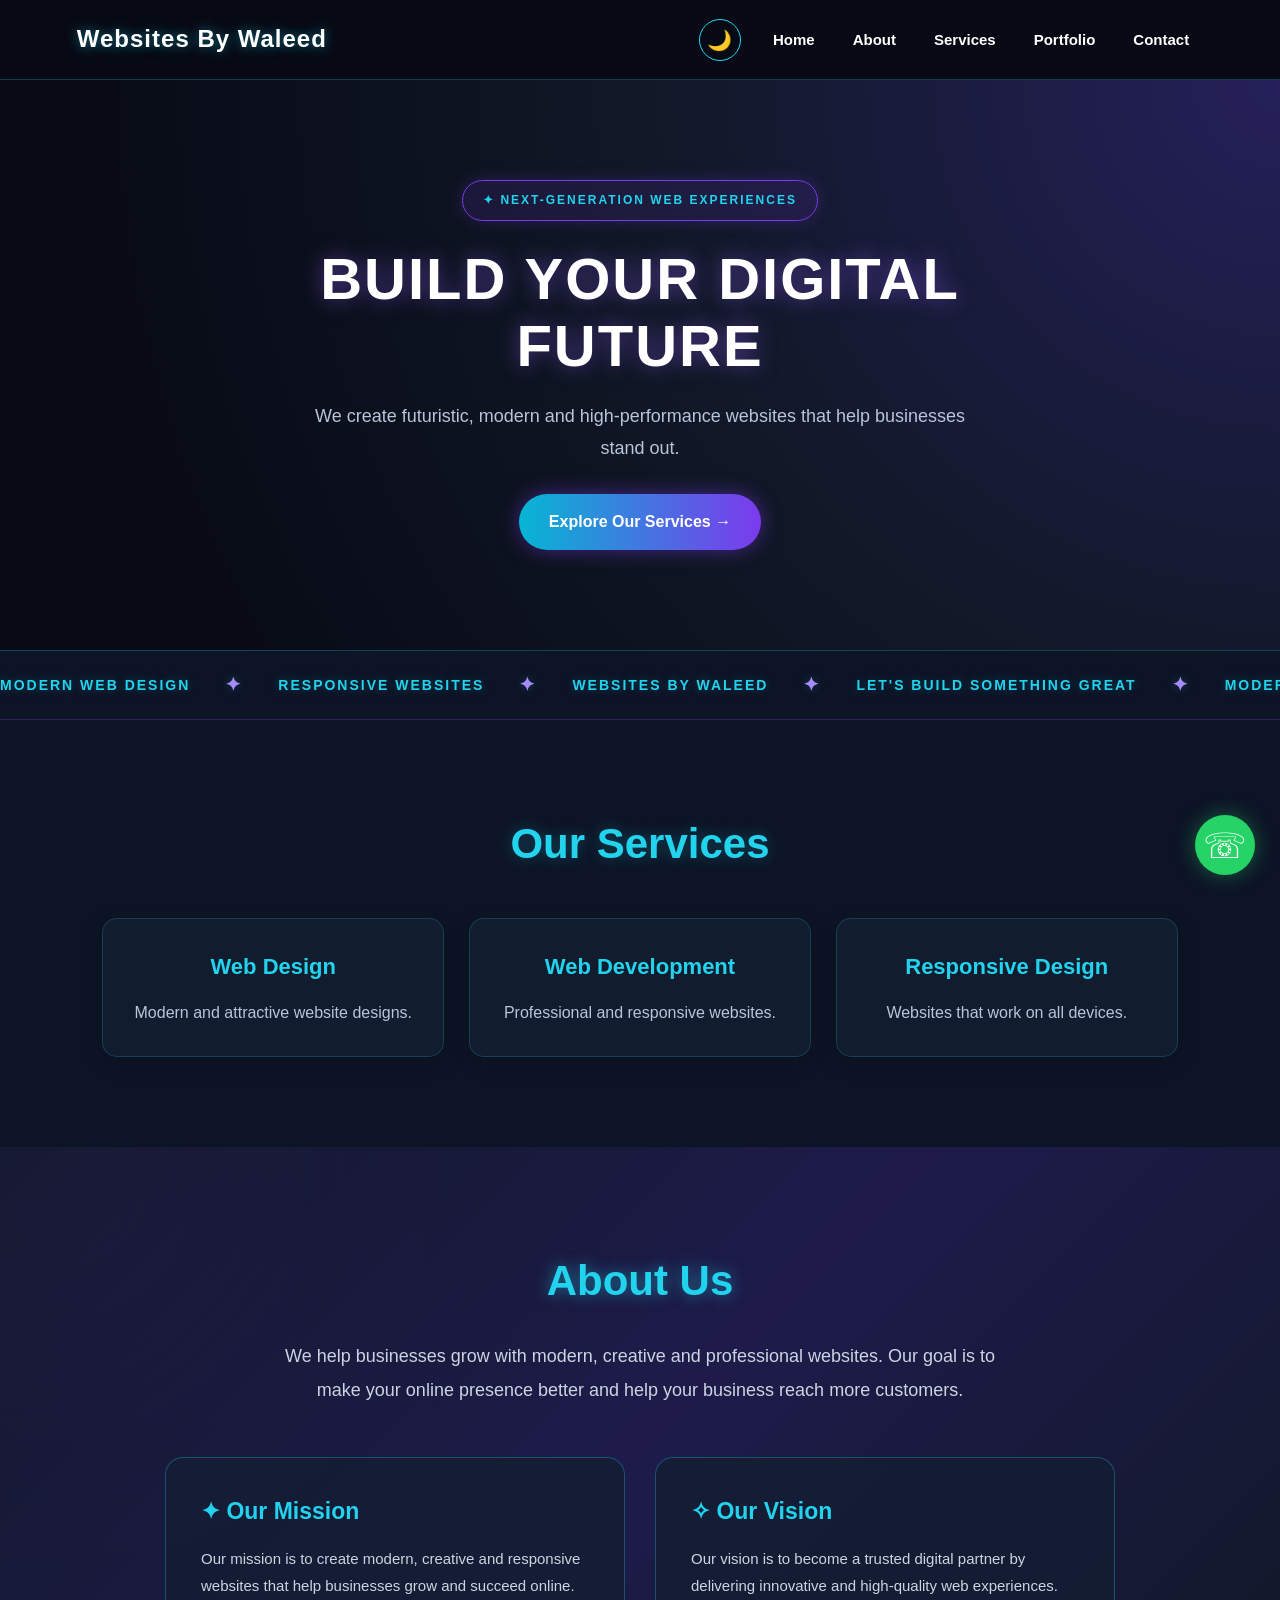
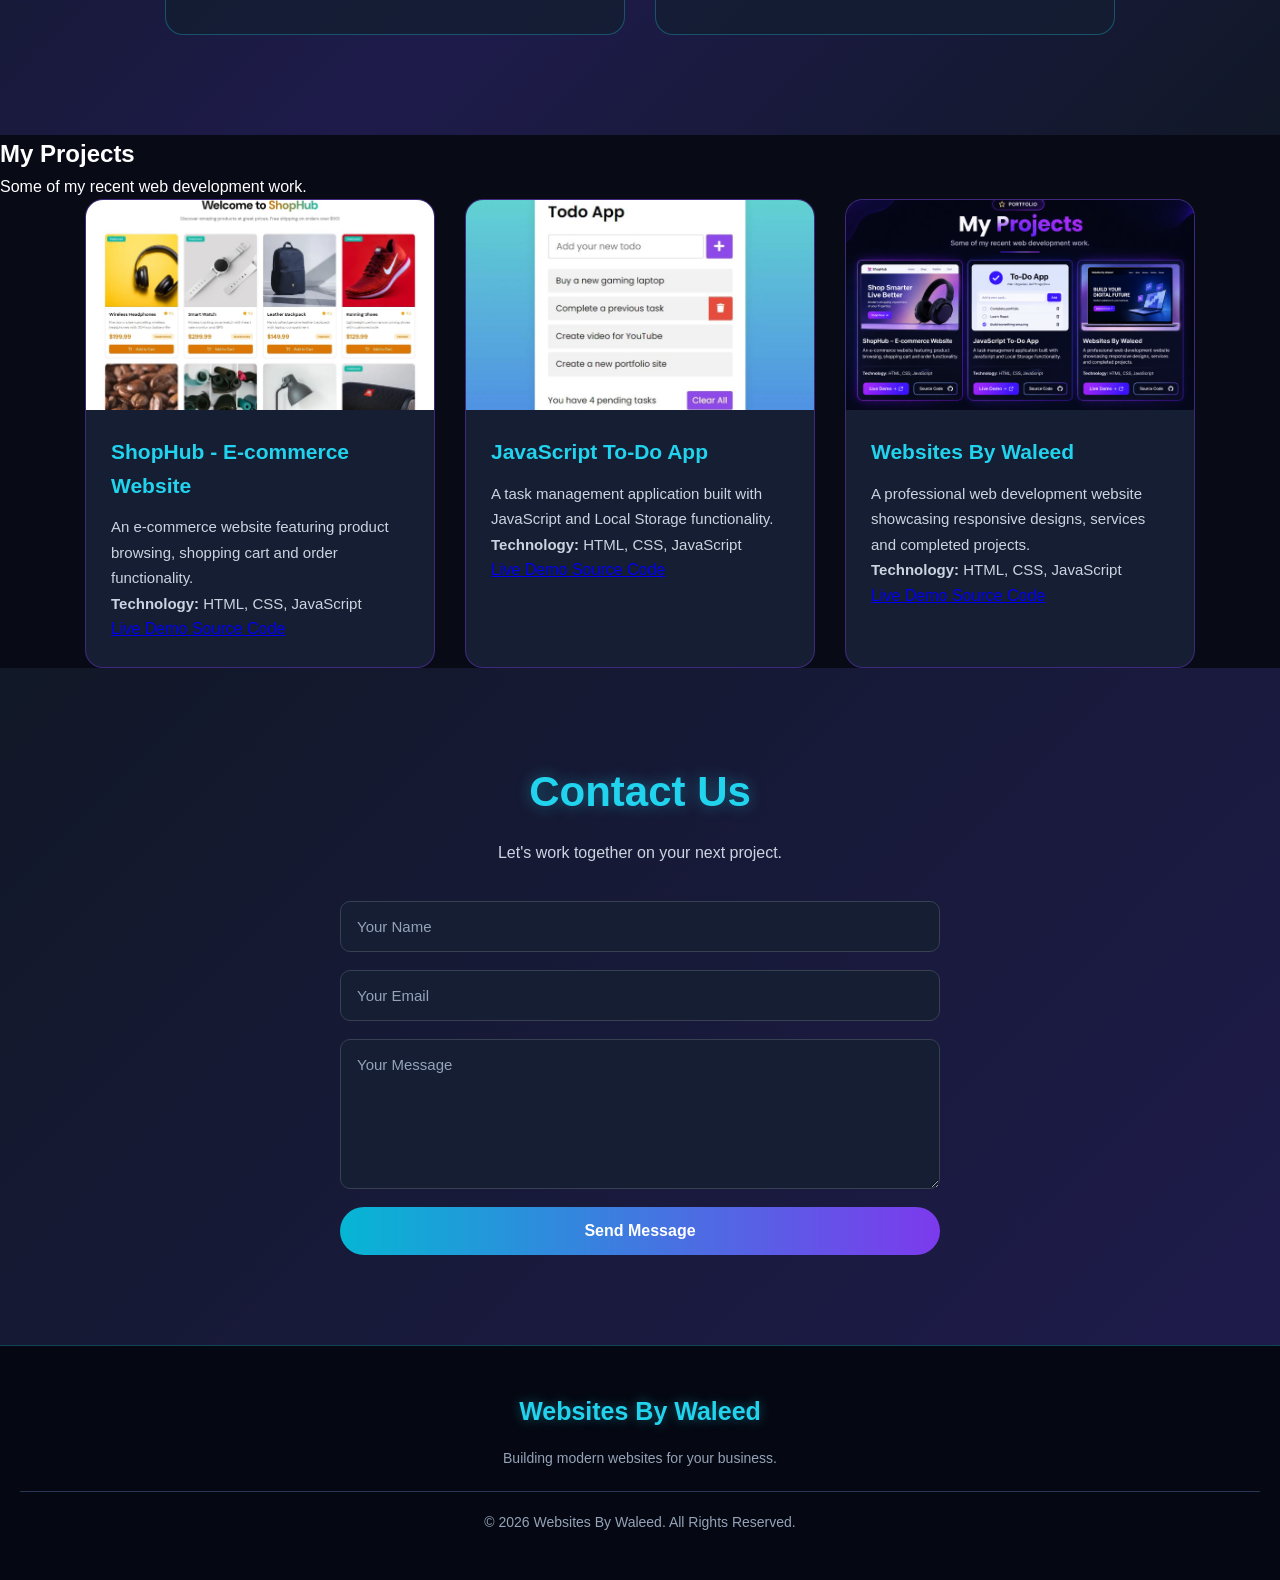
<file: index.html>
<!DOCTYPE html>
<html lang="en">

<head>
    <meta charset="UTF-8">
    <meta name="viewport" content="width=device-width, initial-scale=1.0">

    <!-- GOOGLE SEARCH CONSOLE VERIFICATION -->
    <meta name="google-site-verification" content="ibbPSlWWhPh7AWbTfQadtwW1H0RF8M5_kIq_BxsDji4">

    <!-- SEO -->
    <meta name="description"
        content="Websites By Waleed provides professional web design, responsive website development, business websites and landing pages for businesses worldwide.">

    <meta name="robots" content="index, follow">
    <meta name="theme-color" content="#111827">

    <link rel="canonical" href="https://waleedbodla115.github.io/websites-by-waleed/">

    <title>Web Design &amp; Development | Websites By Waleed</title>

    <!-- SOCIAL MEDIA PREVIEW -->
    <meta property="og:title" content="Web Design &amp; Development | Websites By Waleed">
    <meta property="og:description"
        content="Professional web design, responsive website development and landing pages for businesses worldwide.">
    <meta property="og:type" content="website">
    <meta property="og:url" content="https://waleedbodla115.github.io/websites-by-waleed/">

    <meta name="twitter:card" content="summary_large_image">
    <meta name="twitter:title" content="Web Design &amp; Development | Websites By Waleed">
    <meta name="twitter:description"
        content="Modern, responsive and professional websites for your business.">

    <!-- CSS -->
    <link rel="stylesheet" href="style.css">

</head>

<body>

    <!-- HEADER -->
    <header id="home">

        <h2>Websites By Waleed</h2>

        <button class="theme-toggle" id="themeToggle" aria-label="Toggle dark mode">
            🌙
        </button>

        <button class="menu-toggle" id="menuToggle"
            aria-label="Toggle navigation" aria-expanded="false">
            ☰
        </button>

        <nav>
            <a href="#home">Home</a>
            <a href="#about">About</a>
            <a href="#services">Services</a>
            <a href="#portfolio">Portfolio</a>
            <a href="#contact">Contact</a>
        </nav>

    </header>

    <main>

        <!-- HERO SECTION -->
        <section class="hero">

            <div class="hero-badge">
                ✦ NEXT-GENERATION WEB EXPERIENCES
            </div>

            <h1>BUILD YOUR DIGITAL FUTURE</h1>

            <p>
                We create futuristic, modern and high-performance
                websites that help businesses stand out.
            </p>

            <a href="#contact" class="hero-button">
                Explore Our Services →
            </a>

        </section>

        <!-- BRAND MARQUEE -->
        <div class="marquee">

            <div class="marquee-track">

                <div class="marquee-content">
                    <span>MODERN WEB DESIGN</span>
                    <span class="marquee-star">✦</span>
                    <span>RESPONSIVE WEBSITES</span>
                    <span class="marquee-star">✦</span>
                    <span>WEBSITES BY WALEED</span>
                    <span class="marquee-star">✦</span>
                    <span>LET'S BUILD SOMETHING GREAT</span>
                    <span class="marquee-star">✦</span>
                </div>

                <div class="marquee-content" aria-hidden="true">
                    <span>MODERN WEB DESIGN</span>
                    <span class="marquee-star">✦</span>
                    <span>RESPONSIVE WEBSITES</span>
                    <span class="marquee-star">✦</span>
                    <span>WEBSITES BY WALEED</span>
                    <span class="marquee-star">✦</span>
                    <span>LET'S BUILD SOMETHING GREAT</span>
                    <span class="marquee-star">✦</span>
                </div>

            </div>

        </div>

        <!-- SERVICES SECTION -->
        <section class="services" id="services">

            <h2>Our Services</h2>

            <div class="service-container">

                <div class="service-box">
                    <h3>Web Design</h3>
                    <p>Modern and attractive website designs.</p>
                </div>

                <div class="service-box">
                    <h3>Web Development</h3>
                    <p>Professional and responsive websites.</p>
                </div>

                <div class="service-box">
                    <h3>Responsive Design</h3>
                    <p>Websites that work on all devices.</p>
                </div>

            </div>

        </section>

        <!-- ABOUT SECTION -->
        <section class="about" id="about">

            <h2>About Us</h2>

            <p>
                We help businesses grow with modern,
                creative and professional websites.
                Our goal is to make your online presence better
                and help your business reach more customers.
            </p>

            <div class="about-container">

                <div class="about-card">

                    <h3>✦ Our Mission</h3>

                    <p>
                        Our mission is to create modern, creative and
                        responsive websites that help businesses grow
                        and succeed online.
                    </p>

                </div>

                <div class="about-card">

                    <h3>✧ Our Vision</h3>

                    <p>
                        Our vision is to become a trusted digital
                        partner by delivering innovative and
                        high-quality web experiences.
                    </p>

                </div>

            </div>

        </section>

        <!-- PORTFOLIO SECTION -->
        <section id="portfolio" class="portfolio-section">

            <div class="section-heading">

                <h2>My Projects</h2>

                <p>Some of my recent web development work.</p>

            </div>

            <div class="portfolio-container">

                <!-- PROJECT 1: SHOPHUB -->
                <div class="portfolio-card">

                    <img src="images/ShopHub.png"
                        alt="ShopHub E-commerce Website Preview"
                        class="portfolio-image">

                    <div class="portfolio-content">

                        <h3>ShopHub - E-commerce Website</h3>

                        <p>
                            An e-commerce website featuring product
                            browsing, shopping cart and order functionality.
                        </p>

                        <p>
                            <strong>Technology:</strong>
                            HTML, CSS, JavaScript
                        </p>

                        <div class="portfolio-buttons">

                            <a href="https://shophub-delta-seven.vercel.app/"
                                target="_blank" rel="noopener noreferrer">
                                Live Demo
                            </a>

                            <a href="https://github.com/Waleedbodla115/ShopHub"
                                target="_blank" rel="noopener noreferrer">
                                Source Code
                            </a>

                        </div>

                    </div>

                </div>

                <!-- PROJECT 2: TODO APP -->
                <div class="portfolio-card">

                    <img src="images/Todo-App.png"
                        alt="JavaScript To-Do App Preview"
                        class="portfolio-image">

                    <div class="portfolio-content">

                        <h3>JavaScript To-Do App</h3>

                        <p>
                            A task management application built with
                            JavaScript and Local Storage functionality.
                        </p>

                        <p>
                            <strong>Technology:</strong>
                            HTML, CSS, JavaScript
                        </p>

                        <div class="portfolio-buttons">

                            <a href="https://waleedbodla115.github.io/JavaScript-Todo-App/"
                                target="_blank" rel="noopener noreferrer">
                                Live Demo
                            </a>

                            <a href="https://github.com/Waleedbodla115/JavaScript-Todo-App"
                                target="_blank" rel="noopener noreferrer">
                                Source Code
                            </a>

                        </div>

                    </div>

                </div>

                <!-- PROJECT 3: WEBSITES BY WALEED -->
                <div class="portfolio-card">

                    <img src="images/websites-by-waleed.png"
                        alt="Websites By Waleed Preview"
                        class="portfolio-image">

                    <div class="portfolio-content">

                        <h3>Websites By Waleed</h3>

                        <p>
                            A professional web development website
                            showcasing responsive designs, services
                            and completed projects.
                        </p>

                        <p>
                            <strong>Technology:</strong>
                            HTML, CSS, JavaScript
                        </p>

                        <div class="portfolio-buttons">

                            <a href="https://waleedbodla115.github.io/websites-by-waleed/"
                                target="_blank" rel="noopener noreferrer">
                                Live Demo
                            </a>

                            <a href="https://github.com/Waleedbodla115/websites-by-waleed"
                                target="_blank" rel="noopener noreferrer">
                                Source Code
                            </a>

                        </div>

                    </div>

                </div>

            </div>

        </section>

        <!-- CONTACT SECTION -->
        <section class="contact" id="contact">

            <h2>Contact Us</h2>

            <p>Let's work together on your next project.</p>

            <form action="https://formsubmit.co/waleedusman91@gmail.com"
                method="POST">

                <input
                    type="text"
                    name="name"
                    placeholder="Your Name"
                    aria-label="Your Name"
                    required>

                <input
                    type="email"
                    name="email"
                    placeholder="Your Email"
                    aria-label="Your Email"
                    required>

                <textarea
                    name="message"
                    placeholder="Your Message"
                    aria-label="Your Message"
                    required></textarea>

                <input
                    type="hidden"
                    name="_subject"
                    value="New Client Inquiry - Websites By Waleed">

                <input
                    type="hidden"
                    name="_captcha"
                    value="true">

                <button type="submit">
                    Send Message
                </button>

            </form>

        </section>

    </main>

    <!-- FOOTER -->
    <footer>

        <h3>Websites By Waleed</h3>

        <p>Building modern websites for your business.</p>

        <p>© 2026 Websites By Waleed. All Rights Reserved.</p>

    </footer>

    <!-- WHATSAPP FLOATING BUTTON -->
    <a href="https://wa.me/923055181115?text=Hello%20Websites%20By%20Waleed!%20I%20am%20interested%20in%20your%20web%20development%20services"
        class="whatsapp-float"
        target="_blank"
        rel="noopener noreferrer"
        aria-label="Contact us on WhatsApp"
        title="Chat with us on WhatsApp">

        <span>☏</span>

    </a>

    <!-- JAVASCRIPT -->
    <script src="script.js"></script>

</body>

</html>
</file>
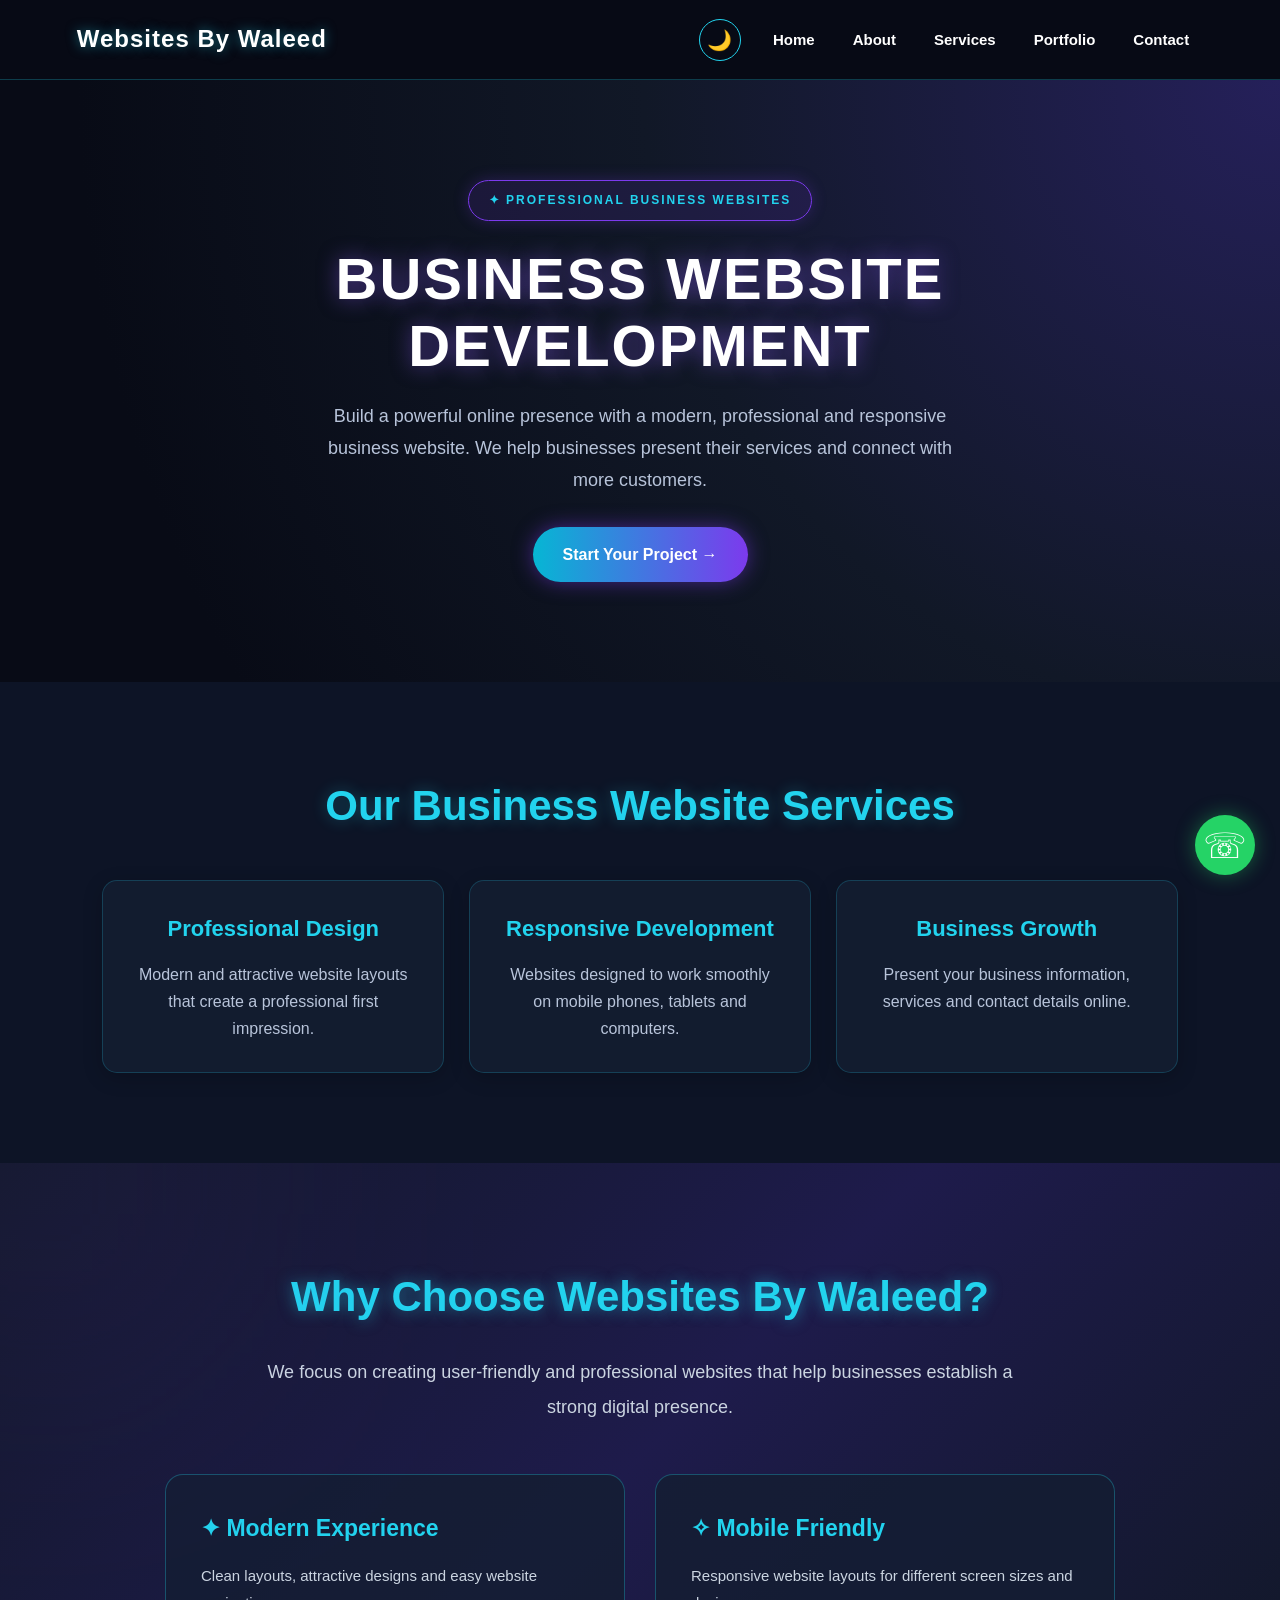
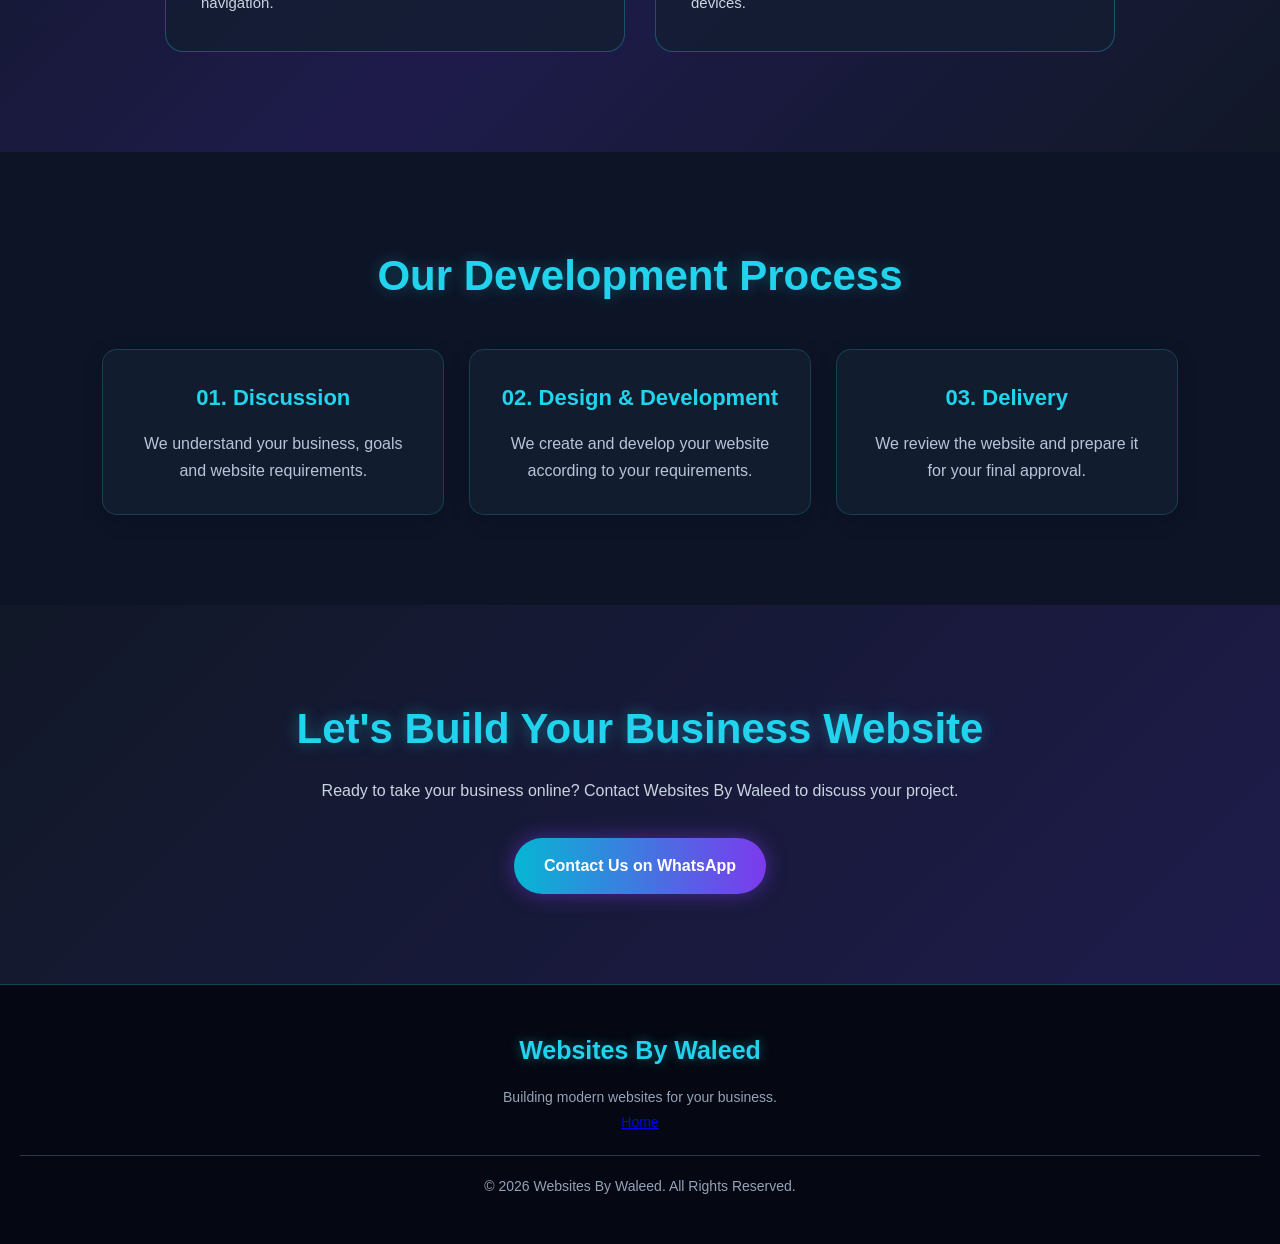
<file: business-website.html>
<!DOCTYPE html>
<html lang="en">

<head>

    <meta charset="UTF-8">
    <meta name="viewport" content="width=device-width, initial-scale=1.0">

    <!-- SEO -->
    <title>Business Website Development | Websites By Waleed</title>

    <meta name="description"
        content="Get a modern, professional and responsive business website with Websites By Waleed. Build your online presence and grow your business worldwide.">

    <meta name="robots" content="index, follow">

    <meta name="theme-color" content="#111827">

    <link rel="canonical"
        href="https://waleedbodla115.github.io/websites-by-waleed/business-website.html">

    <!-- SOCIAL MEDIA SEO -->
    <meta property="og:title"
        content="Business Website Development | Websites By Waleed">

    <meta property="og:description"
        content="Professional and responsive business websites designed to help your business grow online.">

    <meta property="og:type" content="website">

    <meta property="og:url"
        content="https://waleedbodla115.github.io/websites-by-waleed/business-website.html">

    <meta name="twitter:card" content="summary">

    <meta name="twitter:title"
        content="Business Website Development | Websites By Waleed">

    <meta name="twitter:description"
        content="Modern and professional business website development services.">

    <!-- CSS -->
    <link rel="stylesheet" href="style.css">

</head>

<body>

    <!-- HEADER -->
    <header id="home">

        <h2>Websites By Waleed</h2>

        <button class="theme-toggle" id="themeToggle"
            aria-label="Toggle dark mode">
            🌙
        </button>

        <button class="menu-toggle" id="menuToggle"
            aria-label="Toggle navigation"
            aria-expanded="false">
            ☰
        </button>

        <nav>
            <a href="index.html#home">Home</a>
            <a href="index.html#about">About</a>
            <a href="index.html#services">Services</a>
            <a href="index.html#portfolio">Portfolio</a>
            <a href="index.html#contact">Contact</a>
        </nav>

    </header>


    <!-- HERO SECTION -->
    <section class="hero">

        <div class="hero-badge">
            ✦ PROFESSIONAL BUSINESS WEBSITES
        </div>

        <h1>BUSINESS WEBSITE DEVELOPMENT</h1>

        <p>
            Build a powerful online presence with a modern,
            professional and responsive business website.
            We help businesses present their services
            and connect with more customers.
        </p>

        <a href="index.html#contact" class="hero-button">
            Start Your Project →
        </a>

    </section>


    <!-- BUSINESS WEBSITE SERVICES -->
    <section class="services">

        <h2>Our Business Website Services</h2>

        <div class="service-container">

            <div class="service-box">

                <h3>Professional Design</h3>

                <p>
                    Modern and attractive website layouts
                    that create a professional first impression.
                </p>

            </div>


            <div class="service-box">

                <h3>Responsive Development</h3>

                <p>
                    Websites designed to work smoothly
                    on mobile phones, tablets and computers.
                </p>

            </div>


            <div class="service-box">

                <h3>Business Growth</h3>

                <p>
                    Present your business information,
                    services and contact details online.
                </p>

            </div>

        </div>

    </section>


    <!-- WHY CHOOSE US -->
    <section class="about">

        <h2>Why Choose Websites By Waleed?</h2>

        <p>
            We focus on creating user-friendly and
            professional websites that help businesses
            establish a strong digital presence.
        </p>

        <div class="about-container">

            <div class="about-card">

                <h3>✦ Modern Experience</h3>

                <p>
                    Clean layouts, attractive designs
                    and easy website navigation.
                </p>

            </div>


            <div class="about-card">

                <h3>✧ Mobile Friendly</h3>

                <p>
                    Responsive website layouts for
                    different screen sizes and devices.
                </p>

            </div>

        </div>

    </section>


    <!-- DEVELOPMENT PROCESS -->
    <section class="services">

        <h2>Our Development Process</h2>

        <div class="service-container">

            <div class="service-box">

                <h3>01. Discussion</h3>

                <p>
                    We understand your business,
                    goals and website requirements.
                </p>

            </div>


            <div class="service-box">

                <h3>02. Design & Development</h3>

                <p>
                    We create and develop your website
                    according to your requirements.
                </p>

            </div>


            <div class="service-box">

                <h3>03. Delivery</h3>

                <p>
                    We review the website and prepare
                    it for your final approval.
                </p>

            </div>

        </div>

    </section>


    <!-- CONTACT SECTION -->
    <section class="contact">

        <h2>Let's Build Your Business Website</h2>

        <p>
            Ready to take your business online?
            Contact Websites By Waleed to discuss your project.
        </p>

        <a href="https://wa.me/923055181115?text=Hello%20Websites%20By%20Waleed!%20I%20need%20a%20business%20website."
            class="hero-button"
            target="_blank"
            rel="noopener noreferrer">

            Contact Us on WhatsApp

        </a>

    </section>


    <!-- FOOTER -->
    <footer>

        <h3>Websites By Waleed</h3>

        <p>Building modern websites for your business.</p>

        <p>
            <a href="index.html">Home</a>
        </p>

        <p>
            © 2026 Websites By Waleed. All Rights Reserved.
        </p>

    </footer>


    <!-- WHATSAPP FLOATING BUTTON -->
    <a href="https://wa.me/923055181115?text=Hello%20Websites%20By%20Waleed!"
        class="whatsapp-float"
        target="_blank"
        rel="noopener noreferrer"
        aria-label="Contact us on WhatsApp"
        title="Chat with us on WhatsApp">

        <span>☏</span>

    </a>


    <!-- JAVASCRIPT -->
    <script src="script.js"></script>

</body>

</html>
</file>
<file: style.css>
/* =====================================

   GLOBAL STYLING

===================================== */



* {

    margin: 0;

    padding: 0;

    box-sizing: border-box;

}



html {

    scroll-behavior: smooth;

    scroll-padding-top: 90px;

}



body {

    font-family: Arial, sans-serif;

    background: #080B16;

    color: #FFFFFF;

    line-height: 1.6;

    transition: background 0.3s ease, color 0.3s ease;

}



button,

input,

textarea {

    font-family: inherit;

}



button,

a {

    -webkit-tap-highlight-color: transparent;

}





/* =====================================

   HEADER / NAVBAR

===================================== */



header {

    width: 100%;

    min-height: 80px;

    padding: 15px 6%;



    display: flex;

    align-items: center;

    justify-content: space-between;

    gap: 18px;



    background: rgba(8, 11, 22, 0.95);

    border-bottom: 1px solid rgba(34, 211, 238, 0.25);



    position: sticky;

    top: 0;

    z-index: 1000;



    backdrop-filter: blur(15px);

}



header h2 {

    order: 1;

    margin-right: auto;



    color: #FFFFFF;

    font-size: 24px;

    letter-spacing: 1px;



    text-shadow: 0 0 12px rgba(34, 211, 238, 0.5);

}





/* Navigation */



nav {

    order: 4;



    display: flex;

    align-items: center;

    gap: 10px;

}



nav a {

    padding: 10px 14px;



    color: #FFFFFF;

    text-decoration: none;

    font-size: 15px;

    font-weight: 600;



    border-radius: 25px;

    transition: all 0.3s ease;

}



nav a:hover {

    background: rgba(124, 58, 237, 0.2);

    color: #22D3EE;

    box-shadow: 0 0 12px rgba(124, 58, 237, 0.4);

}





/* Theme Toggle */



.theme-toggle {

    order: 2;



    width: 42px;

    height: 42px;



    background: transparent;

    border: 1px solid #22D3EE;

    border-radius: 50%;



    color: white;

    font-size: 20px;

    cursor: pointer;



    transition: 0.3s ease;

}



.theme-toggle:hover {

    background: rgba(34, 211, 238, 0.15);

    transform: rotate(20deg);

}





/* Hamburger Menu */



.menu-toggle {

    order: 3;

    display: none;



    background: transparent;

    color: white;

    border: none;



    font-size: 30px;

    cursor: pointer;

}





/* =====================================

   HERO SECTION

===================================== */



.hero {

    min-height: 550px;

    padding: 100px 20px;



    display: flex;

    flex-direction: column;

    justify-content: center;

    align-items: center;



    text-align: center;



    background: radial-gradient(

        circle at top right,

        #25205A,

        #111827 45%,

        #080B16 85%

    );



    position: relative;

    overflow: hidden;

}



.hero-badge {

    display: inline-block;

    padding: 10px 20px;

    margin-bottom: 25px;



    border: 1px solid #7C3AED;

    border-radius: 30px;



    color: #22D3EE;

    background: rgba(124, 58, 237, 0.12);



    font-size: 12px;

    font-weight: bold;

    letter-spacing: 2px;



    box-shadow: 0 0 15px rgba(124, 58, 237, 0.25);

}



.hero h1 {

    max-width: 900px;



    font-size: 58px;

    font-weight: 800;

    line-height: 1.15;

    letter-spacing: 2px;



    color: #FFFFFF;



    text-shadow: 0 0 20px rgba(139, 92, 246, 0.5);

}



.hero p {

    max-width: 650px;

    margin: 20px 0 30px;



    color: #B8C4DA;

    font-size: 18px;

    line-height: 1.8;

}



.hero-button {

    display: inline-block;

    padding: 15px 30px;



    background: linear-gradient(90deg, #06B6D4, #7C3AED);

    color: #FFFFFF;



    border-radius: 30px;

    text-decoration: none;

    font-weight: bold;



    box-shadow: 0 0 20px rgba(124, 58, 237, 0.5);

    transition: 0.3s ease;

}



.hero-button:hover {

    transform: translateY(-5px);

    box-shadow: 0 0 30px rgba(6, 182, 212, 0.7);

}





/* =====================================

   SERVICES SECTION

===================================== */



.services {

    padding: 90px 8%;

    text-align: center;

    background: #0D1426;

}



.services h2 {

    margin-bottom: 40px;

    font-size: 42px;

    color: #22D3EE;



    text-shadow: 0 0 15px rgba(34, 211, 238, 0.3);

}



.service-container {

    display: flex;

    justify-content: center;

    align-items: stretch;

    gap: 25px;

    flex-wrap: wrap;

}



.service-box {

    flex: 1 1 250px;

    max-width: 350px;

    padding: 30px;



    background: rgba(21, 30, 51, 0.8);

    border: 1px solid rgba(34, 211, 238, 0.2);

    border-radius: 15px;



    box-shadow: 0 5px 20px rgba(0, 0, 0, 0.2);

    transition: all 0.3s ease;

}



.service-box:hover {

    transform: translateY(-10px);

    border-color: #8B5CF6;

    box-shadow: 0 0 25px rgba(139, 92, 246, 0.3);

}



.service-box h3 {

    color: #22D3EE;

    font-size: 22px;

    margin-bottom: 15px;

}



.service-box p {

    color: #B8C4DA;

    line-height: 1.7;

}





/* =====================================

   ABOUT SECTION

===================================== */



.about {

    position: relative;

    overflow: hidden;



    padding: 100px 8%;

    text-align: center;



    background: linear-gradient(

        135deg,

        #111827,

        #1E1B4B,

        #111827

    );



    color: #FFFFFF;

}



.about::before {

    content: "";

    position: absolute;



    width: 250px;

    height: 250px;



    background: #7C3AED;

    filter: blur(150px);

    opacity: 0.25;



    top: -100px;

    left: -80px;



    pointer-events: none;

}



.about h2 {

    font-size: 42px;

    color: #22D3EE;

    margin-bottom: 25px;



    text-shadow: 0 0 15px rgba(34, 211, 238, 0.5);

}



.about > p {

    max-width: 750px;

    margin: auto;



    font-size: 18px;

    line-height: 1.9;

    color: #CBD5E1;

}



.about-container {

    display: flex;

    justify-content: center;

    gap: 30px;



    max-width: 950px;

    margin: 50px auto 0;



    flex-wrap: wrap;

}



.about-card {

    flex: 1 1 300px;

    padding: 35px;



    background: rgba(21, 30, 51, 0.85);

    border: 1px solid rgba(34, 211, 238, 0.3);

    border-radius: 18px;



    text-align: left;

    transition: 0.3s ease;

}



.about-card:hover {

    transform: translateY(-8px);

    border-color: #8B5CF6;

    box-shadow: 0 0 25px rgba(139, 92, 246, 0.3);

}



.about-card h3 {

    color: #22D3EE;

    font-size: 23px;

    margin-bottom: 15px;

}



.about-card p {

    color: #CBD5E1;

    font-size: 15px;

    line-height: 1.8;

}





/* =====================================

   PORTFOLIO SECTION

===================================== */



.portfolio {

    padding: 90px 8%;

    text-align: center;



    background: linear-gradient(

        135deg,

        #080B16,

        #111827

    );

}



.portfolio h2 {

    color: #22D3EE;

    font-size: 42px;



    text-shadow: 0 0 15px rgba(34, 211, 238, 0.4);

}



.portfolio-intro {

    color: #CBD5E1;

    font-size: 17px;

    margin: 15px 0 40px;

}



.portfolio-container {

    display: flex;

    justify-content: center;

    align-items: stretch;

    gap: 30px;

    flex-wrap: wrap;

}



.portfolio-card {

    flex: 1 1 280px;

    max-width: 350px;



    background: #151E33;

    border: 1px solid rgba(124, 58, 237, 0.4);

    border-radius: 18px;



    overflow: hidden;

    text-align: left;



    transition: 0.4s ease;

}



.portfolio-card:hover {

    transform: translateY(-10px);

    border-color: #22D3EE;

    box-shadow: 0 0 25px rgba(34, 211, 238, 0.25);

}



.portfolio-image {

    width: 100%;

    height: 210px;



    display: block;

    object-fit: cover;

    object-position: center;



    transition: 0.4s ease;

}



.portfolio-card:hover .portfolio-image {

    transform: scale(1.05);

}



.portfolio-content {

    padding: 25px;

}



.portfolio-content h3 {

    color: #22D3EE;

    font-size: 21px;

    margin-bottom: 12px;

}



.portfolio-content p {

    color: #CBD5E1;

    line-height: 1.7;

    font-size: 15px;

}



.project-link {

    display: inline-block;

    margin-top: 15px;

    padding: 10px 20px;



    background: linear-gradient(90deg, #06B6D4, #7C3AED);

    color: white;



    text-decoration: none;

    border-radius: 25px;



    transition: 0.3s ease;

}



.project-link:hover {

    box-shadow: 0 0 18px rgba(124, 58, 237, 0.7);

}





/* =====================================

   CONTACT SECTION

===================================== */



.contact {

    padding: 90px 20px;



    background: linear-gradient(

        135deg,

        #111827,

        #1E1B4B

    );



    color: white;

    text-align: center;

}



.contact h2 {

    font-size: 42px;

    color: #22D3EE;



    text-shadow: 0 0 15px rgba(34, 211, 238, 0.4);

    margin-bottom: 15px;

}



.contact > p {

    color: #CBD5E1;

    margin-bottom: 35px;

}



.contact form {

    width: 100%;

    max-width: 600px;



    margin: auto;



    display: flex;

    flex-direction: column;

    gap: 18px;

}



.contact input,

.contact textarea {

    width: 100%;

    padding: 16px;



    background: #151E33;

    color: white;



    border: 1px solid #374151;

    border-radius: 10px;



    outline: none;

    font-size: 15px;

}



.contact input::placeholder,

.contact textarea::placeholder {

    color: #94A3B8;

}



.contact input:focus,

.contact textarea:focus {

    border-color: #22D3EE;

    box-shadow: 0 0 12px rgba(34, 211, 238, 0.25);

}



.contact textarea {

    min-height: 150px;

    resize: vertical;

}



.contact button {

    padding: 15px;



    background: linear-gradient(90deg, #06B6D4, #7C3AED);

    color: white;



    border: none;

    border-radius: 30px;



    font-size: 16px;

    font-weight: bold;

    cursor: pointer;



    transition: 0.3s ease;

}



.contact button:hover {

    transform: translateY(-4px);

    box-shadow: 0 0 20px rgba(124, 58, 237, 0.5);

}





/* =====================================

   FOOTER

===================================== */



footer {

    background: #050812;

    color: #CBD5E1;



    text-align: center;

    padding: 45px 20px;



    border-top: 1px solid rgba(34, 211, 238, 0.3);

}



footer h3 {

    color: #22D3EE;

    font-size: 25px;

    margin-bottom: 15px;



    text-shadow: 0 0 12px rgba(34, 211, 238, 0.4);

}



footer p {

    color: #94A3B8;

    font-size: 14px;

    line-height: 1.8;

}



footer p:last-child {

    margin-top: 20px;

    padding-top: 18px;

    border-top: 1px solid #293653;

}





/* =====================================

   DARK MODE

===================================== */



body.dark-mode {

    background: #030712;

    color: #F8FAFC;

}



body.dark-mode header {

    background: rgba(3, 7, 18, 0.97);

    border-bottom-color: rgba(124, 58, 237, 0.5);

}



body.dark-mode .hero {

    background: radial-gradient(

        circle at top right,

        #312E81,

        #0B1020 50%,

        #030712

    );

}



body.dark-mode .services {

    background: #080E1D;

}



body.dark-mode .about {

    background: linear-gradient(

        135deg,

        #080E1D,

        #17103A,

        #080E1D

    );

}



body.dark-mode .portfolio {

    background: #030712;

}



body.dark-mode .contact {

    background: linear-gradient(

        135deg,

        #080E1D,

        #17103A

    );

}



body.dark-mode .service-box,

body.dark-mode .about-card,

body.dark-mode .portfolio-card {

    background: #0F172A;

}





/* =====================================

   TABLET RESPONSIVE

===================================== */



@media screen and (max-width: 1024px) {



    header {

        padding: 18px 4%;

    }



    nav {

        gap: 5px;

    }



    nav a {

        padding: 9px 10px;

    }



    .hero h1 {

        font-size: 46px;

    }



    .services,

    .portfolio {

        padding: 70px 25px;

    }



}





/* =====================================

   MOBILE RESPONSIVE

===================================== */



@media screen and (max-width: 768px) {



    header {

        padding: 15px 5%;

        flex-wrap: wrap;

        justify-content: space-between;

    }



    header h2 {

        font-size: 20px;

    }



    .theme-toggle {

        width: 38px;

        height: 38px;

        font-size: 18px;

        margin-right: 5px;

    }



    .menu-toggle {

        display: block;

    }



    nav {

        display: none;

        order: 4;

        width: 100%;



        flex-direction: column;

        align-items: center;

        gap: 12px;



        padding-top: 20px;

    }



    nav.active {

        display: flex;

    }



    nav a {

        width: 100%;

        text-align: center;

    }



    .hero {

        min-height: 450px;

        padding: 70px 20px;

    }



    .hero h1 {

        font-size: 36px;

    }



    .hero p {

        font-size: 16px;

    }



    .services,

    .about,

    .portfolio,

    .contact {

        padding: 60px 20px;

    }



    .service-container,

    .portfolio-container,

    .about-container {

        flex-direction: column;

        align-items: center;

    }



    .service-box,

    .portfolio-card,

    .about-card {

        width: 100%;

        max-width: 450px;

    }



    .services h2,

    .about h2,

    .portfolio h2,

    .contact h2 {

        font-size: 32px;

    }



}





/* =====================================

   SMALL MOBILE

===================================== */



@media screen and (max-width: 480px) {



    header h2 {

        font-size: 17px;

    }



    .hero h1 {

        font-size: 29px;

    }



    .hero-badge {

        font-size: 10px;

        letter-spacing: 1px;

        padding: 9px 12px;

    }



    .hero-button {

        padding: 13px 22px;

        font-size: 14px;

    }



    .services h2,

    .about h2,

    .portfolio h2,

    .contact h2 {

        font-size: 28px;

    }



    .about-card {

        padding: 25px;

    }



    .portfolio-image {

        height: 190px;

    }



}





/* =====================================

   ACCESSIBILITY

===================================== */



@media (prefers-reduced-motion: reduce) {



    html {

        scroll-behavior: auto;

    }



    *,

    *::before,

    *::after {

        transition-duration: 0.01ms !important;

        animation-duration: 0.01ms !important;

    }



}



/* =====================================
   PROFESSIONAL ANIMATIONS
===================================== */

/* Hero content entrance */
@keyframes fadeInUp {
    from {
        opacity: 0;
        transform: translateY(28px);
    }

    to {
        opacity: 1;
        transform: translateY(0);
    }
}

@keyframes fadeIn {
    from {
        opacity: 0;
    }

    to {
        opacity: 1;
    }
}

.hero-badge {
    animation: fadeInUp 0.7s ease both;
}

.hero h1 {
    animation: fadeInUp 0.8s ease 0.15s both;
}

.hero p {
    animation: fadeInUp 0.8s ease 0.3s both;
}

.hero-button {
    animation: fadeInUp 0.8s ease 0.45s both;
}

/* Smooth section appearance */
.services,
.about,
.portfolio,
.contact {
    animation: fadeIn 0.8s ease both;
}

/* Service and About cards */
.service-box,
.about-card {
    transition:
        transform 0.35s ease,
        border-color 0.35s ease,
        box-shadow 0.35s ease;
}

.service-box:hover,
.about-card:hover {
    transform: translateY(-10px) scale(1.02);
}

/* Portfolio card and image interactions */
.portfolio-card {
    transition:
        transform 0.4s ease,
        border-color 0.4s ease,
        box-shadow 0.4s ease;
}

.portfolio-card:hover {
    transform: translateY(-10px);
}

.portfolio-image {
    transition: transform 0.5s ease;
}

.portfolio-card:hover .portfolio-image {
    transform: scale(1.08);
}

/* Buttons and navigation feel smoother */
.hero-button,
.project-link,
.contact button,
.theme-toggle,
nav a {
    transition: all 0.3s ease;
}

.hero-button:active,
.project-link:active,
.contact button:active {
    transform: scale(0.97);
}

/* Respect visitors who prefer reduced motion */
@media (prefers-reduced-motion: reduce) {
    .hero-badge,
    .hero h1,
    .hero p,
    .hero-button,
    .services,
    .about,
    .portfolio,
    .contact {
        animation: none !important;
    }

    .service-box,
    .about-card,
    .portfolio-card,
    .portfolio-image,
    .hero-button,
    .project-link,
    .contact button,
    .theme-toggle,
    nav a {
        transition: none !important;
    }
}/* =====================================
   BRAND MARQUEE
===================================== */

.marquee {
    width: 100%;
    overflow: hidden;
    padding: 19px 0;

    background: #0D1426;

    border-top: 1px solid rgba(34, 211, 238, 0.25);
    border-bottom: 1px solid rgba(124, 58, 237, 0.3);
}

.marquee-track {
    display: flex;
    width: max-content;

    animation: marquee-scroll 28s linear infinite;
}

.marquee-content {
    display: flex;
    flex-shrink: 0;
    align-items: center;

    gap: 35px;
    padding-right: 35px;

    white-space: nowrap;
}

.marquee-content span {
    color: #22D3EE;

    font-size: 14px;
    font-weight: 700;
    letter-spacing: 2px;
    text-transform: uppercase;

    text-shadow: 0 0 10px rgba(34, 211, 238, 0.25);
}

.marquee-content .marquee-star {
    color: #A78BFA;
    font-size: 19px;
}

/* SCROLLING ANIMATION */

@keyframes marquee-scroll {

    from {
        transform: translateX(0);
    }

    to {
        transform: translateX(-50%);
    }

}

/* PAUSE ON HOVER */

.marquee:hover .marquee-track {
    animation-play-state: paused;
}

/* MOBILE RESPONSIVE */

@media (max-width: 480px) {

    .marquee {
        padding: 15px 0;
    }

    .marquee-content {
        gap: 22px;
        padding-right: 22px;
    }

    .marquee-content span {
        font-size: 11px;
        letter-spacing: 1.3px;
    }

}

/* ACCESSIBILITY */

@media (prefers-reduced-motion: reduce) {

    .marquee-track {
        animation: none !important;
    }

}/* =====================================
   WHATSAPP FLOATING BUTTON
===================================== */

.whatsapp-float {
    position: fixed;
    right: 25px;
    bottom: 25px;

    width: 60px;
    height: 60px;

    display: flex;
    align-items: center;
    justify-content: center;

    background: #25D366;
    color: white;

    font-size: 35px;
    text-decoration: none;

    border-radius: 50%;

    box-shadow: 0 0 20px rgba(37, 211, 102, 0.4);

    z-index: 9999;

    transition: all 0.3s ease;
}

.whatsapp-float:hover {
    transform: scale(1.12);

    box-shadow: 0 0 30px rgba(37, 211, 102, 0.7);
    background: #20BA5A;
}

.whatsapp-float span {
    line-height: 1;
}

@media (max-width: 480px) {

    .whatsapp-float {
        width: 52px;
        height: 52px;

        right: 18px;
        bottom: 18px;

        font-size: 30px;
    }

}
</file>
